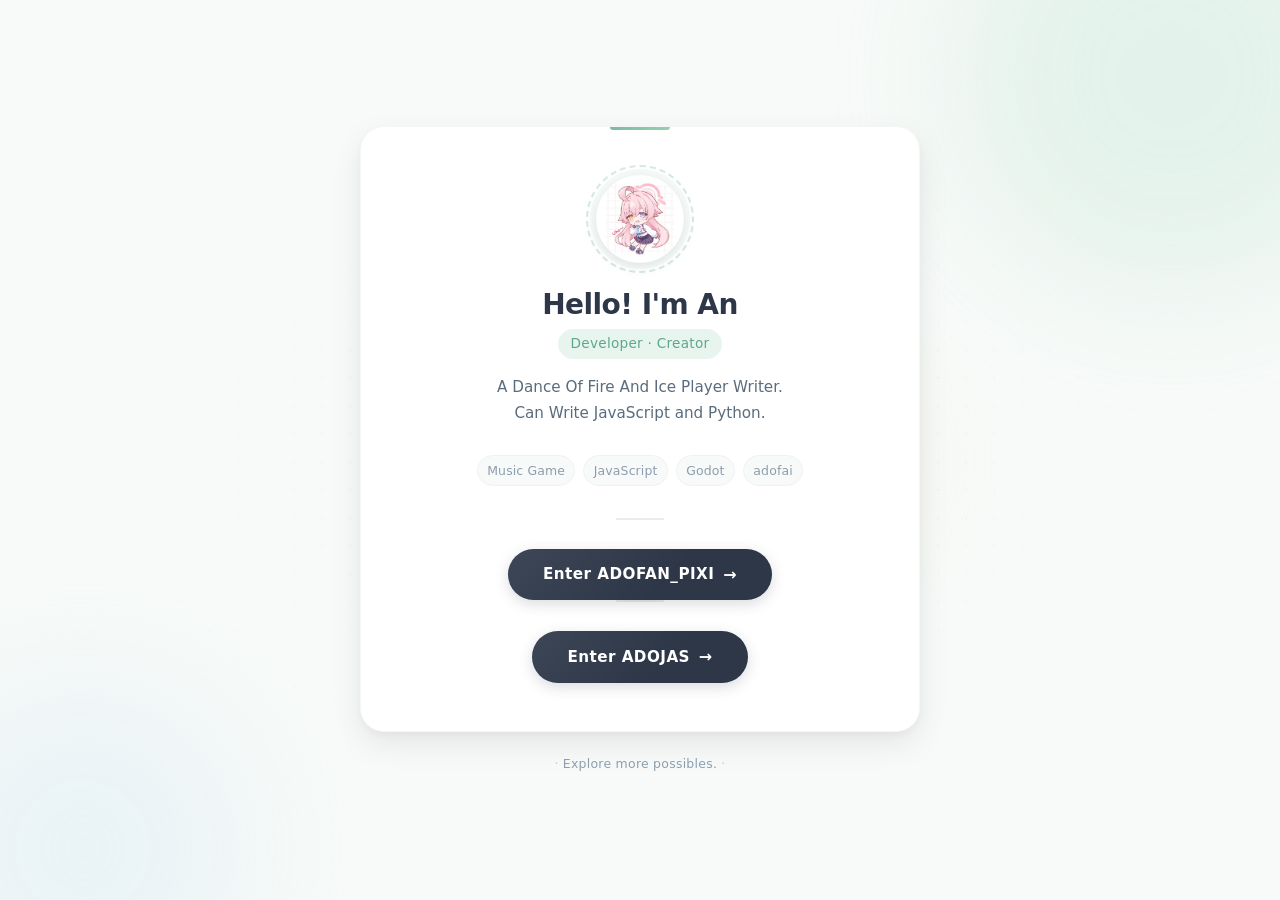
<file: index.html>
<!DOCTYPE html>
<html lang="zh-CN">
<head>
    <meta charset="UTF-8">
    <meta name="viewport" content="width=device-width, initial-scale=1.0">
    <title>个人主页 | Welcome</title>
    <link rel="icon" href="data:image/svg+xml,<svg xmlns='http://www.w3.org/2000/svg' viewBox='0 0 100 100'><text y='.9em' font-size='90'>🌿</text></svg>">
    <style>
        :root {
            --bg: #f7faf8;
            --card-bg: #ffffff;
            --text-primary: #2d3748;
            --text-secondary: #5a6c7d;
            --text-muted: #8b9eaf;
            --accent: #5da88a;
            --accent-hover: #4a8f72;
            --accent-light: #e8f5ef;
            --btn-bg: #2d3748;
            --btn-hover: #1a2332;
            --btn-text: #ffffff;
            --deco-1: #d4ece0;
            --deco-2: #e0eef5;
            --deco-3: #fef0e4;
            --shadow-sm: 0 1px 3px rgba(0, 0, 0, 0.04), 0 1px 2px rgba(0, 0, 0, 0.03);
            --shadow-md: 0 4px 16px rgba(0, 0, 0, 0.06), 0 2px 6px rgba(0, 0, 0, 0.04);
            --shadow-lg: 0 12px 32px rgba(0, 0, 0, 0.08), 0 4px 10px rgba(0, 0, 0, 0.04);
            --shadow-btn: 0 4px 14px rgba(45, 55, 72, 0.18);
            --shadow-btn-hover: 0 8px 24px rgba(45, 55, 72, 0.28);
            --radius-sm: 10px;
            --radius-md: 16px;
            --radius-lg: 24px;
            --radius-full: 9999px;
            --font-sans: 'Inter', 'PingFang SC', 'Microsoft YaHei', 'Helvetica Neue', system-ui, -apple-system, sans-serif;
            --transition-fast: 0.2s cubic-bezier(0.4, 0, 0.2, 1);
            --transition-smooth: 0.35s cubic-bezier(0.4, 0, 0.2, 1);
            --transition-bounce: 0.4s cubic-bezier(0.34, 1.56, 0.64, 1);
        }

        *,
        *::before,
        *::after {
            box-sizing: border-box;
            margin: 0;
            padding: 0;
        }

        html {
            font-size: 16px;
            -webkit-font-smoothing: antialiased;
            -moz-osx-font-smoothing: grayscale;
            scroll-behavior: smooth;
        }

        body {
            font-family: var(--font-sans);
            background-color: var(--bg);
            color: var(--text-primary);
            min-height: 100vh;
            display: flex;
            align-items: center;
            justify-content: center;
            line-height: 1.6;
            overflow-x: hidden;
            position: relative;
            padding: 1.5rem;
        }

        /* ========== 背景装饰 ========== */
        .bg-decoration {
            position: fixed;
            inset: 0;
            pointer-events: none;
            z-index: 0;
            overflow: hidden;
        }

        .bg-decoration .shape {
            position: absolute;
            border-radius: 50%;
            opacity: 0.55;
            filter: blur(60px);
            animation: floatShape 18s ease-in-out infinite;
        }

        .bg-decoration .shape.shape-1 {
            width: 420px;
            height: 420px;
            background: var(--deco-1);
            top: -15%;
            right: -8%;
            animation-delay: 0s;
            animation-duration: 20s;
        }

        .bg-decoration .shape.shape-2 {
            width: 320px;
            height: 320px;
            background: var(--deco-2);
            bottom: -12%;
            left: -6%;
            animation-delay: -6s;
            animation-duration: 22s;
        }

        .bg-decoration .shape.shape-3 {
            width: 200px;
            height: 200px;
            background: var(--deco-3);
            top: 40%;
            left: 55%;
            animation-delay: -11s;
            animation-duration: 16s;
            opacity: 0.4;
        }

        .bg-decoration .dot-grid {
            position: absolute;
            inset: 0;
            background-image: radial-gradient(circle, rgba(0, 0, 0, 0.04) 1px, transparent 1px);
            background-size: 28px 28px;
            opacity: 0.7;
            mask-image: radial-gradient(ellipse 70% 60% at 50% 50%, black 30%, transparent 70%);
            -webkit-mask-image: radial-gradient(ellipse 70% 60% at 50% 50%, black 30%, transparent 70%);
        }

        @keyframes floatShape {
            0%,
            100% {
                transform: translate(0, 0) scale(1);
            }
            25% {
                transform: translate(30px, -40px) scale(1.08);
            }
            50% {
                transform: translate(-20px, 25px) scale(0.94);
            }
            75% {
                transform: translate(-35px, -15px) scale(1.04);
            }
        }

        /* ========== 主容器 ========== */
        .main-container {
            position: relative;
            z-index: 1;
            width: 100%;
            max-width: 560px;
            animation: fadeInUp 0.7s cubic-bezier(0.22, 0.61, 0.36, 1) both;
        }

        @keyframes fadeInUp {
            from {
                opacity: 0;
                transform: translateY(28px);
            }
            to {
                opacity: 1;
                transform: translateY(0);
            }
        }

        /* ========== 卡片 ========== */
        .card {
            background: var(--card-bg);
            border-radius: var(--radius-lg);
            padding: 3rem 2.5rem;
            box-shadow: var(--shadow-lg);
            text-align: center;
            position: relative;
            overflow: hidden;
            border: 1px solid rgba(0, 0, 0, 0.04);
            transition: box-shadow var(--transition-smooth), transform var(--transition-smooth);
        }

        .card:hover {
            box-shadow: 0 20px 44px rgba(0, 0, 0, 0.1), 0 6px 14px rgba(0, 0, 0, 0.05);
            transform: translateY(-2px);
        }

        /* 卡片顶部细线装饰 */
        .card::before {
            content: '';
            position: absolute;
            top: 0;
            left: 50%;
            transform: translateX(-50%);
            width: 60px;
            height: 3px;
            border-radius: 0 0 3px 3px;
            background: linear-gradient(90deg, var(--accent), #7cc4a0);
            opacity: 0.8;
        }

        /* ========== 头像区域 ========== */
        .avatar-wrapper {
            display: inline-block;
            position: relative;
            margin-bottom: 1.5rem;
        }

        .avatar {
            width: 88px;
            height: 88px;
            border-radius: 50%;
            background: linear-gradient(135deg, #e8f5ef 0%, #d4ece0 40%, #c8e6d8 100%);
            display: flex;
            align-items: center;
            justify-content: center;
            font-size: 2.6rem;
            box-shadow: var(--shadow-md), 0 0 0 6px rgba(93, 168, 138, 0.06);
            transition: transform var(--transition-bounce), box-shadow var(--transition-smooth);
            user-select: none;
            position: relative;
            z-index: 1;
        }

        .avatar-wrapper:hover .avatar {
            transform: scale(1.06);
            box-shadow: var(--shadow-lg), 0 0 0 10px rgba(93, 168, 138, 0.1);
        }

        /* 头像外圈脉冲 */
        .avatar-ring {
            position: absolute;
            inset: -10px;
            border-radius: 50%;
            border: 2px dashed rgba(93, 168, 138, 0.25);
            animation: ringRotate 28s linear infinite;
            pointer-events: none;
            z-index: 0;
        }

        @keyframes ringRotate {
            from {
                transform: rotate(0deg);
            }
            to {
                transform: rotate(360deg);
            }
        }

        /* ========== 文字内容 ========== */
        .name {
            font-size: 1.75rem;
            font-weight: 700;
            color: var(--text-primary);
            letter-spacing: -0.02em;
            margin-bottom: 0.35rem;
            line-height: 1.3;
        }

        .title-tag {
            display: inline-block;
            font-size: 0.85rem;
            font-weight: 500;
            color: var(--accent);
            background: var(--accent-light);
            padding: 0.3em 0.9em;
            border-radius: var(--radius-full);
            letter-spacing: 0.02em;
            margin-bottom: 1rem;
        }

        .bio {
            font-size: 0.95rem;
            color: var(--text-secondary);
            line-height: 1.7;
            max-width: 380px;
            margin: 0 auto 1.8rem;
            font-weight: 400;
        }

        /* ========== 标签组 ========== */
        .tags {
            display: flex;
            flex-wrap: wrap;
            gap: 0.5rem;
            justify-content: center;
            margin-bottom: 2rem;
        }

        .tag {
            font-size: 0.78rem;
            font-weight: 500;
            color: var(--text-muted);
            background: #f8faf9;
            border: 1px solid #eef3f0;
            padding: 0.35em 0.75em;
            border-radius: var(--radius-full);
            transition: all var(--transition-fast);
            cursor: default;
            white-space: nowrap;
            letter-spacing: 0.01em;
        }

        .tag:hover {
            color: var(--accent);
            border-color: #c8e0d4;
            background: #fafffd;
            transform: translateY(-1px);
        }

        /* ========== 分割线 ========== */
        .divider {
            width: 48px;
            height: 2px;
            background: #e8edeb;
            border-radius: 2px;
            margin: 0 auto 1.8rem;
        }

        /* ========== CTA 按钮 ========== */
        .btn-enter {
            display: inline-flex;
            align-items: center;
            gap: 0.55rem;
            padding: 0.85rem 2.2rem;
            font-size: 0.95rem;
            font-weight: 600;
            font-family: var(--font-sans);
            color: var(--btn-text);
            background: var(--btn-bg);
            border: none;
            border-radius: var(--radius-full);
            cursor: pointer;
            text-decoration: none;
            letter-spacing: 0.03em;
            box-shadow: var(--shadow-btn);
            transition: all var(--transition-smooth);
            position: relative;
            overflow: hidden;
            white-space: nowrap;
            user-select: none;
            -webkit-tap-highlight-color: transparent;
        }

        .btn-enter::after {
            content: '';
            position: absolute;
            inset: 0;
            background: linear-gradient(135deg, rgba(255, 255, 255, 0.08) 0%, transparent 60%);
            border-radius: var(--radius-full);
            pointer-events: none;
        }

        .btn-enter:hover {
            background: var(--btn-hover);
            box-shadow: var(--shadow-btn-hover);
            transform: translateY(-3px);
        }

        .btn-enter:active {
            transform: translateY(-1px);
            box-shadow: var(--shadow-btn);
            transition: all 0.1s ease;
        }

        .btn-arrow {
            display: inline-block;
            transition: transform var(--transition-bounce);
            font-size: 1.05em;
            line-height: 1;
        }

        .btn-enter:hover .btn-arrow {
            transform: translateX(4px);
        }

        /* ========== 底部提示 ========== */
        .footer-note {
            text-align: center;
            margin-top: 1.4rem;
            font-size: 0.78rem;
            color: var(--text-muted);
            letter-spacing: 0.02em;
            animation: fadeInUp 0.7s 0.15s cubic-bezier(0.22, 0.61, 0.36, 1) both;
        }

        .footer-note span {
            color: #c0cdc6;
        }

        /* ========== 响应式 ========== */
        @media (max-width: 600px) {
            .card {
                padding: 2.2rem 1.4rem;
                border-radius: var(--radius-md);
            }

            .name {
                font-size: 1.45rem;
            }

            .bio {
                font-size: 0.88rem;
                max-width: 100%;
            }

            .avatar {
                width: 72px;
                height: 72px;
                font-size: 2.1rem;
            }

            .avatar-ring {
                inset: -8px;
            }

            .btn-enter {
                padding: 0.75rem 1.7rem;
                font-size: 0.9rem;
                width: 100%;
                justify-content: center;
            }

            .tags {
                gap: 0.4rem;
            }

            .tag {
                font-size: 0.73rem;
                padding: 0.3em 0.65em;
            }

            .bg-decoration .shape.shape-1 {
                width: 260px;
                height: 260px;
                top: -10%;
                right: -20%;
            }

            .bg-decoration .shape.shape-2 {
                width: 200px;
                height: 200px;
                bottom: -8%;
                left: -15%;
            }

            .bg-decoration .shape.shape-3 {
                width: 130px;
                height: 130px;
                top: 50%;
                left: 60%;
            }
        }

        @media (max-width: 380px) {
            .card {
                padding: 1.6rem 1rem;
            }

            .name {
                font-size: 1.3rem;
            }

            .bio {
                font-size: 0.82rem;
            }

            .btn-enter {
                padding: 0.7rem 1.4rem;
                font-size: 0.85rem;
            }
        }

        /* ========== 暗色模式适配（可选） ========== */
        @media (prefers-color-scheme: dark) {
            :root {
                --bg: #1a1f1d;
                --card-bg: #232927;
                --text-primary: #e8edeb;
                --text-secondary: #b8c5bf;
                --text-muted: #7d8f86;
                --accent: #6dba96;
                --accent-hover: #5da88a;
                --accent-light: #1e3028;
                --btn-bg: #e8edeb;
                --btn-hover: #ffffff;
                --btn-text: #1a1f1d;
                --deco-1: #1e3a2e;
                --deco-2: #1e2e36;
                --deco-3: #2e261e;
                --shadow-sm: 0 1px 3px rgba(0, 0, 0, 0.2);
                --shadow-md: 0 4px 16px rgba(0, 0, 0, 0.25);
                --shadow-lg: 0 12px 32px rgba(0, 0, 0, 0.3);
                --shadow-btn: 0 4px 14px rgba(200, 210, 205, 0.2);
                --shadow-btn-hover: 0 8px 24px rgba(220, 230, 225, 0.32);
            }

            .card {
                border-color: rgba(255, 255, 255, 0.05);
            }
            .card::before {
                background: linear-gradient(90deg, var(--accent), #8ed4b0);
            }
            .tag {
                background: #1e2421;
                border-color: #2a322e;
                color: #8b9e95;
            }
            .tag:hover {
                border-color: #4a6b5a;
                background: #1f2c25;
                color: #a0c8b2;
            }
            .divider {
                background: #2e3632;
            }
            .bg-decoration .dot-grid {
                background-image: radial-gradient(circle, rgba(255, 255, 255, 0.05) 1px, transparent 1px);
                opacity: 0.5;
            }
            .avatar {
                background: linear-gradient(135deg, #1e3028 0%, #243a2e 40%, #1f3329 100%);
                box-shadow: var(--shadow-md), 0 0 0 6px rgba(109, 186, 150, 0.08);
            }
            .avatar-ring {
                border-color: rgba(109, 186, 150, 0.3);
            }
            .footer-note span {
                color: #4a5751;
            }
        }
    </style>
</head>
<body>

    <!-- 背景装饰 -->
    <div class="bg-decoration" aria-hidden="true">
        <div class="shape shape-1"></div>
        <div class="shape shape-2"></div>
        <div class="shape shape-3"></div>
        <div class="dot-grid"></div>
    </div>

    <!-- 主容器 -->
    <main class="main-container">
        <div class="card">
            <!-- 头像 -->
            <div class="avatar-wrapper">
                <div class="avatar-ring" aria-hidden="true"></div>
                <div class="avatar" role="img" aria-label="头像">
                    <img src="./images/headphoto.jpg" alt="头像" style="width:100%;height:100%;border-radius:50%;object-fit:cover;">
                </div>
            </div>

            <!-- 姓名 -->
            <h1 class="name">Hello! I'm An</h1>

            <!-- 身份标签 -->
            <span class="title-tag">Developer · Creator</span>

            <!-- 简介 -->
            <p class="bio">
                A Dance Of Fire And Ice Player Writer.<br>
                Can Write JavaScript and Python.
            </p>

            <!-- 技能/兴趣标签 -->
            <div class="tags">
                <span class="tag">Music Game</span>
                <span class="tag">JavaScript</span>
                <span class="tag">Godot</span>
                <span class="tag">adofai</span>
            </div>

            <!-- 分割线 -->
            <div class="divider" aria-hidden="true"></div>

            <!-- 进入项目按钮 -->
            <a href="./adofan.html" class="btn-enter" title="Enter ADOFAN_PIXI Project">
                Enter ADOFAN_PIXI
                <span class="btn-arrow">→</span>
            </a>

            <div class="divider" aria-hidden="true"></div>
            
            <a href="./adojas/adojas.html" class="btn-enter" title="Enter ADOJAS Project by Xbodw">
                Enter ADOJAS
                <span class="btn-arrow">→</span>
            </a>
        </div>

        <!-- 底部小字 -->
        <p class="footer-note">
            <span>·</span> Explore more possibles. <span>·</span>
        </p>
    </main>

</body>
</html>
</file>
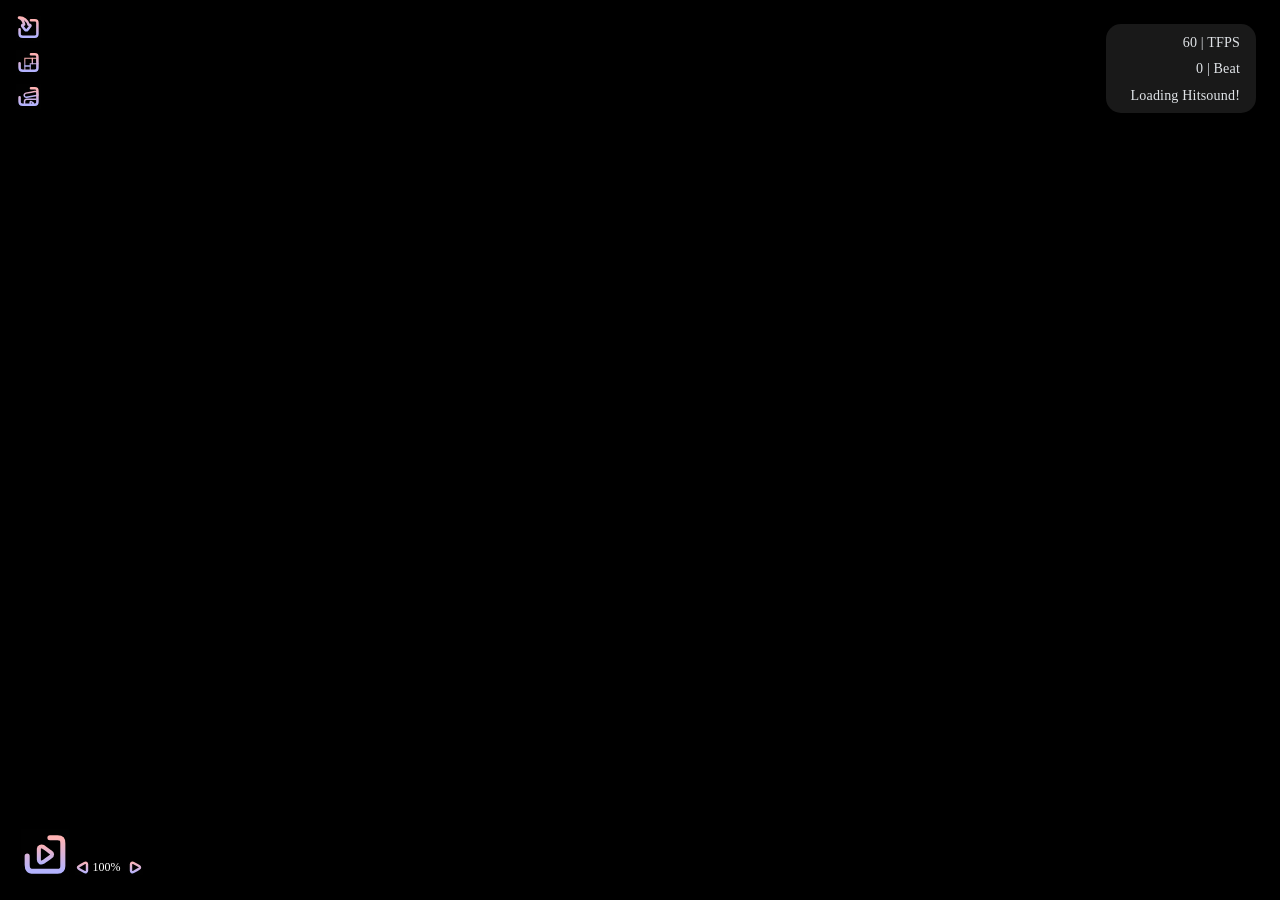
<file: adofan.html>
<!DOCTYPE html>
<html lang="zh-CN">
<head>
    <meta charset="UTF-8">
    <title>adofan PIXI</title>
    <style>
        body { margin: 0; overflow: hidden; }
        canvas { display: block; position:fixed;top: 0;left: 0;z-index: -9999;}
        * {
            margin: 0;
            padding: 0;
            box-sizing: border-box;
            user-select: none;
        }
        content-wrapper {
            max-width: 1100px;
            margin: 0 auto;
            padding: 2rem 2rem 4rem 2rem;
            position: relative;
            z-index: 1;
        }

        .corner-notice {
            position: fixed;
            top: 24px;
            right: 24px;
            z-index: 9999;
            background: rgba(30, 30, 30, 0.85);
            border-radius: 15px;
            padding: 8px 16px;
            max-width: 400px;
            min-width: 150px;
            width: auto;
            font-family: inherit;
            color: #f1f5f9;
            word-break: break-word;
            white-space: normal;
            line-height: 1.2;
            letter-spacing: 0.01em;
        }

        .notice-content {
            display: flex;
            flex-direction: column;
            gap: 6px;
            text-align: right;
        }
        .notice-text {
            font-size: 0.88rem;
            opacity: 0.92;
            font-weight: 450;
            line-height: 1.45;
        }

        @media (max-width: 560px) {
            .corner-notice {
                top: 16px;
                right: 16px;
                max-width: calc(100% - 32px);
                padding: 8px 16px;
                border-radius: 15px;
            }
            .notice-text {
                font-size: 0.8rem;
            }
            .content-wrapper {
                padding: 1.2rem 1.2rem 3rem 1.2rem;
            }
        }
    </style>
  
  
  
  
  
  
  
  
  
  
  
</head>

    <img src="./images/import.svg" onclick="importfile()" style="position:absolute; margin-top: 16px; margin-left: 16px; z-index: 100;">
    <img src="./images/showtiles.svg" onclick="renderalltrack()" style="position:absolute; margin-top: 50px; margin-left: 16px; z-index: 100;">
    <img src="./images/video.svg" onclick="videoImport()" style="position:absolute; margin-top: 84px; margin-left: 16px; z-index: 100;">
    <img src="./images/Play.svg" onclick="playOnClick()" style="position: absolute; bottom: 20px; left: 20px; z-index: 100; margin: 0; width: 50px; height: auto;" id = 'ButtonSP'>    
    <img src="./images/Escape.svg" onclick="escapeOnClick()" style="position: absolute; bottom: 45px; left: -75px; z-index: 100; margin: 0;" id = 'ButtonEscape'>    
    <img src="./images/speed-.svg" onclick="speedDown()" style="position: absolute; bottom: 25px; left: 75px; z-index: 100; margin: 0; width: 15px ;height: auto;">
    <img src="./images/speed+.svg" onclick="speedUp()" style="position: absolute; bottom: 25px; left: 128px; z-index: 100; margin: 0; width: 15px ;height: auto;">        
    <p style="color: #ffffff; position: absolute; bottom: 25px; left: 92.5px; font-family: inherit; text-align: center; font-weight: 500; font-size: 12px;" id="speed">100%</p>
    
        <div class="corner-notice" role="status" aria-label="OverLayer">
            <div class="notice-content">
                <div class="notice-text" id="TFPS">
                    60 | TFPS
                </div>
                <div class="notice-text" id="Beat">
                    0 | Beat
                </div>
                <div class="notice-text" id="Notice">
                    
                </div>
        </div>
    </div>
  <script id="vite-legacy-polyfill" src="./assets/polyfills-legacy-Bj4G47Th.js"></script>
  <script id="vite-legacy-entry" data-src="./assets/index-legacy-BvwtLQy_.js">System.import(document.getElementById('vite-legacy-entry').getAttribute('data-src'))</script>

</html>
</file>
